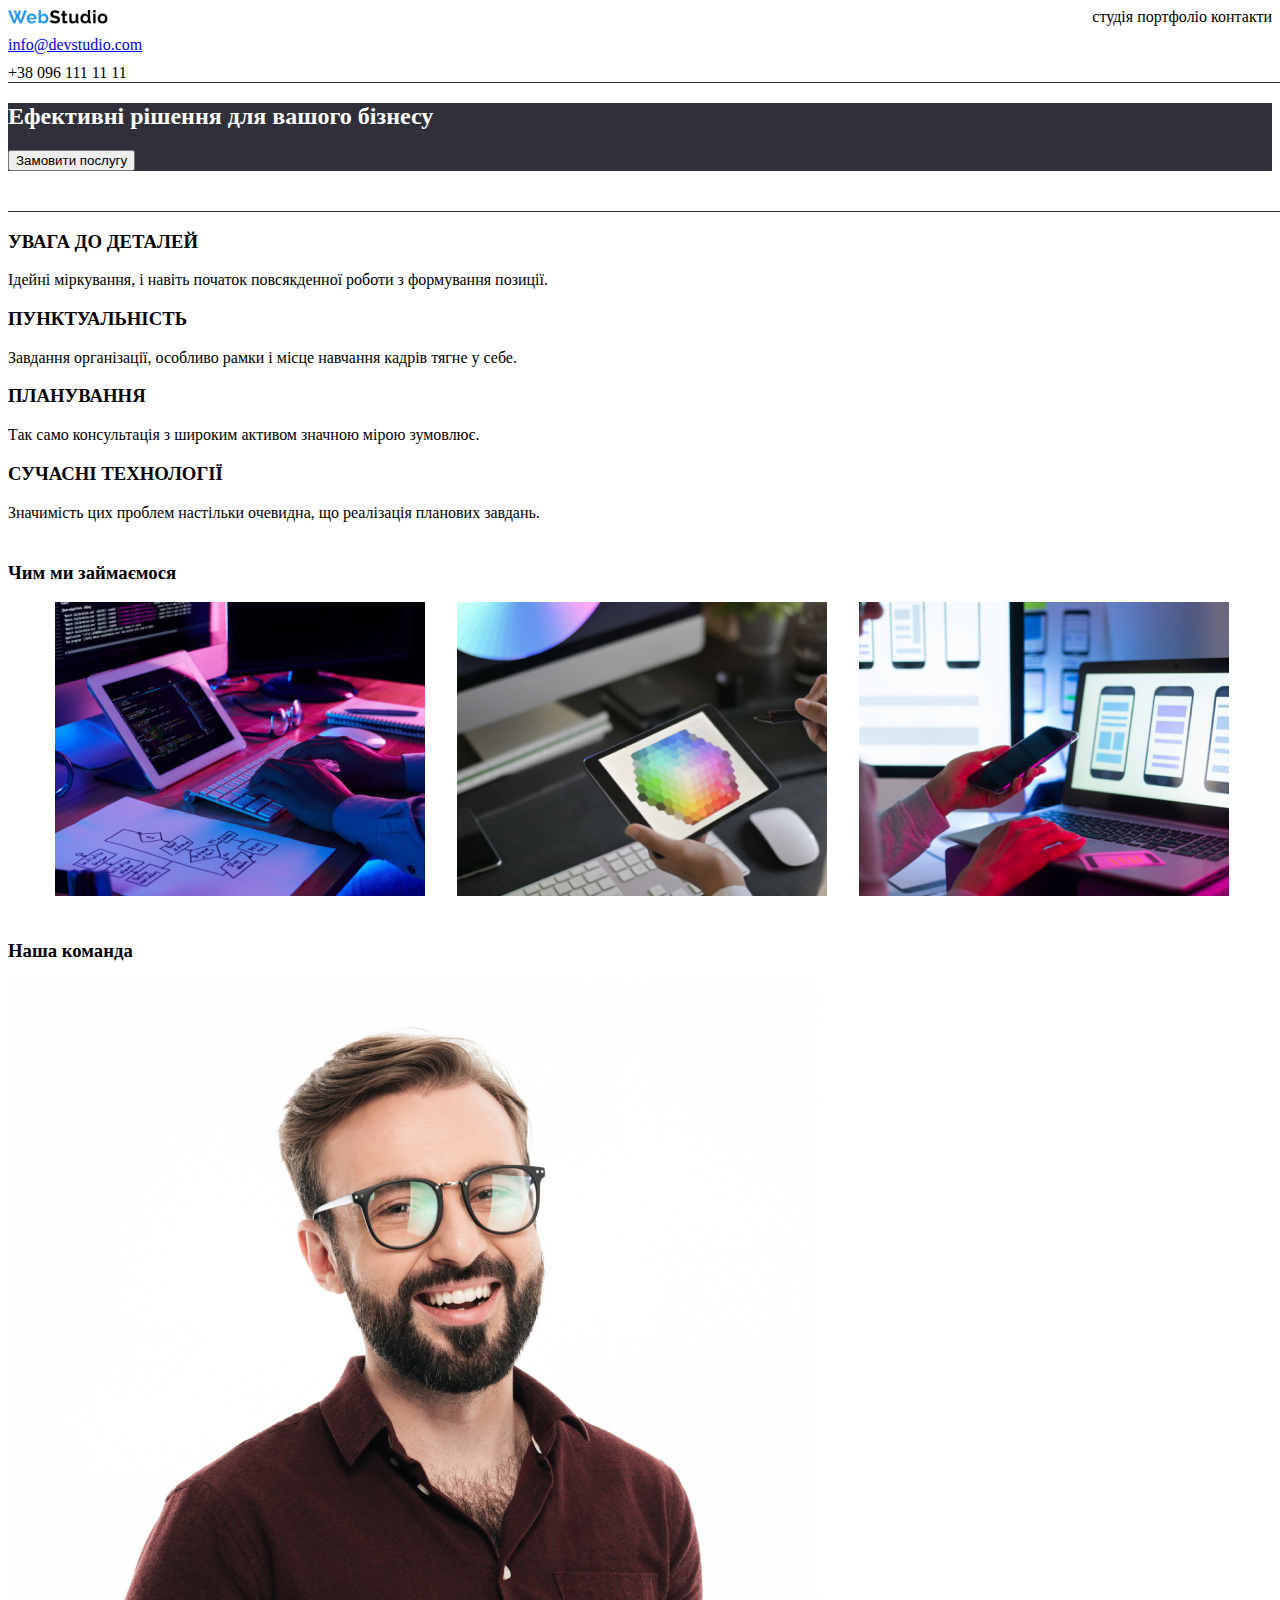
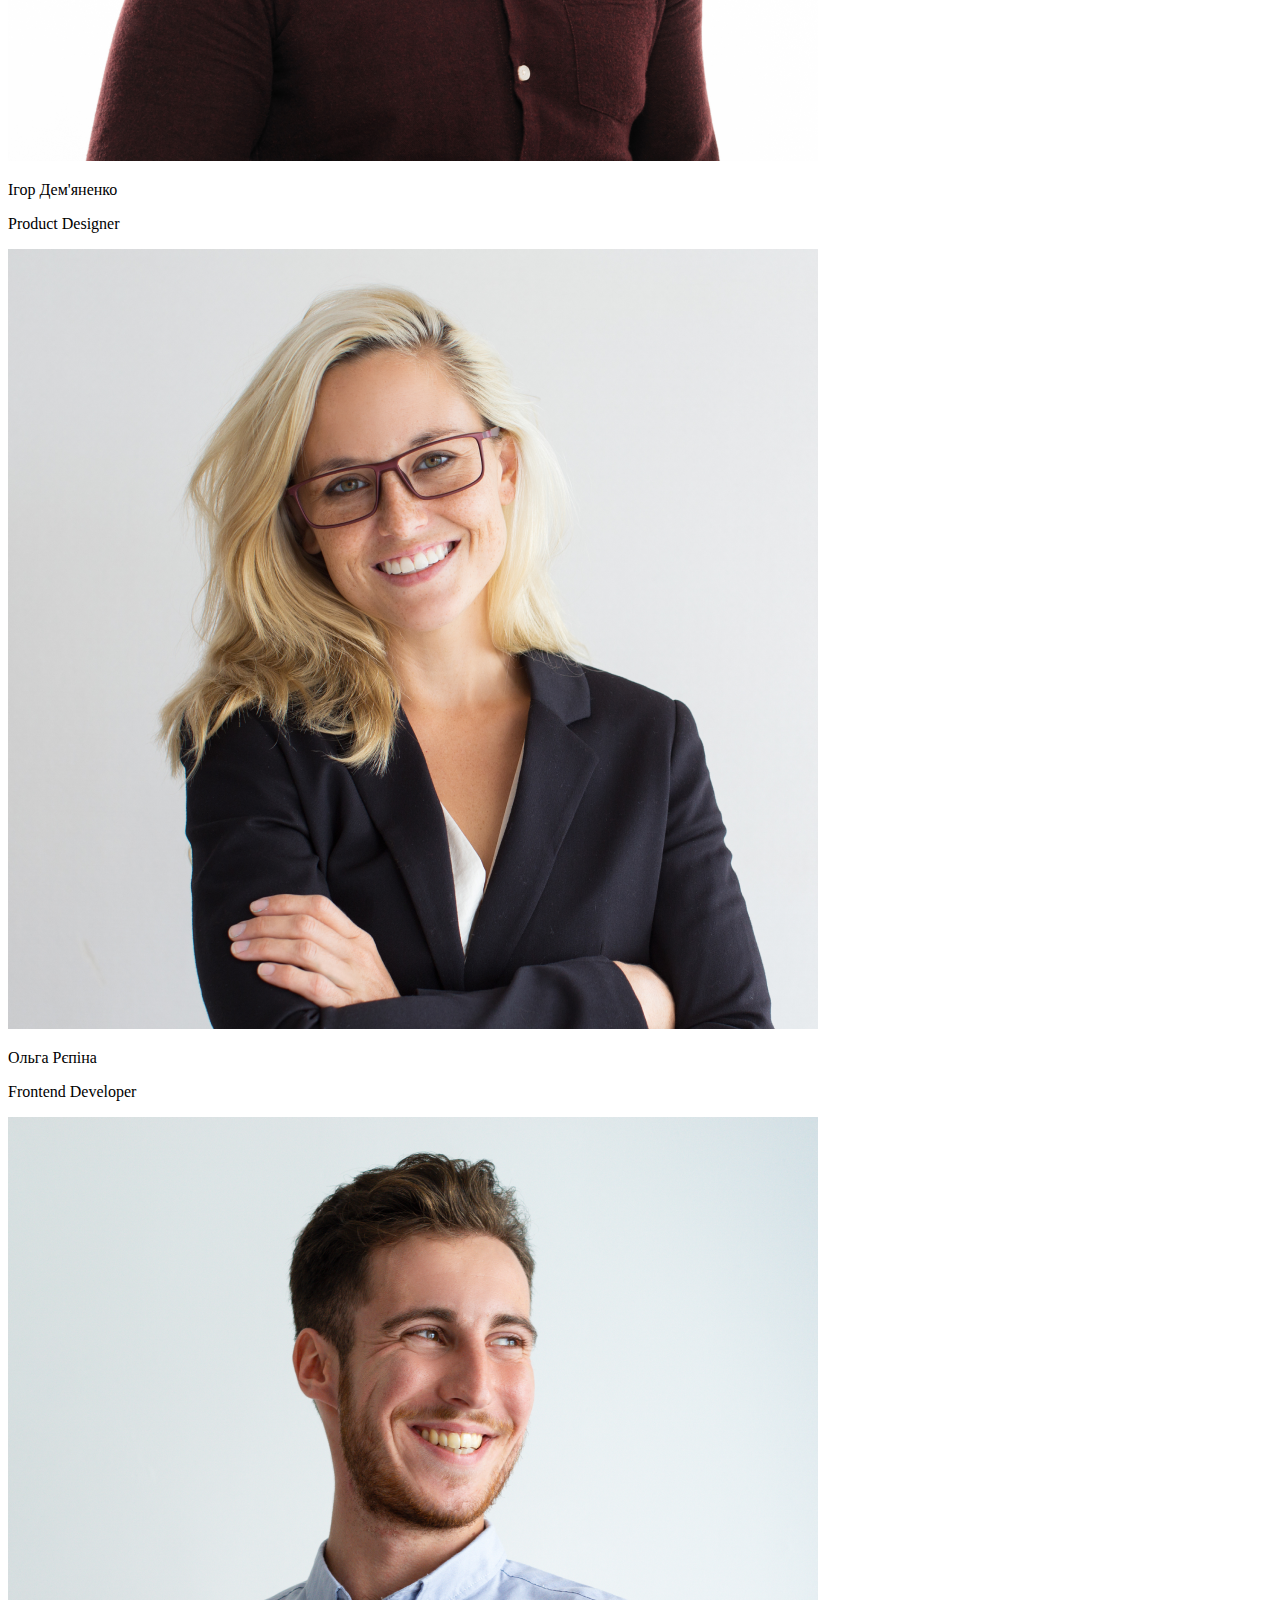
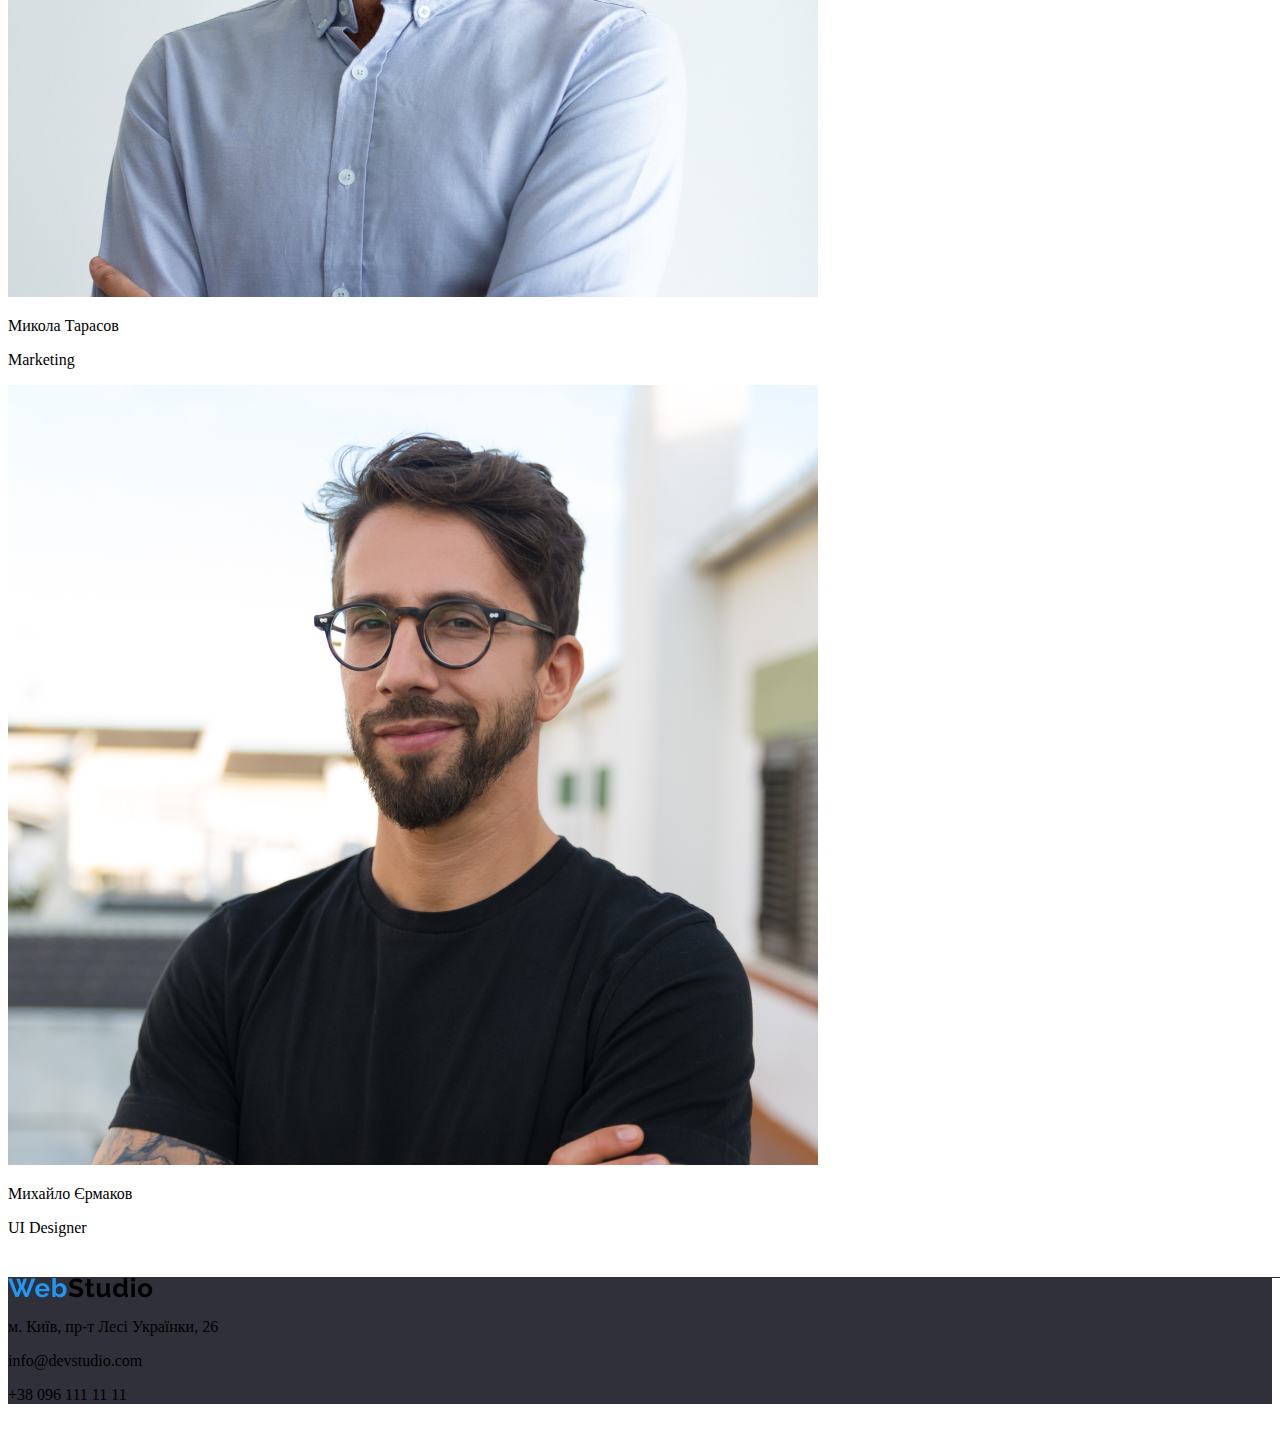
<file: index.html>
<!DOCTYPE html>
<html lang="en">
<head>
    <meta charset="UTF-8">
    <meta name="viewport" content="width=device-width, initial-scale=1.0">
    <title>Document</title>
    <link rel="stylesheet" href="style.css">
</head>
<body>
    <header>
        <div class="header">
            <img src="img/WebStudio.png" alt="WebStudio">
            <div>
                <a href="#">студія</a>
                <a href="#">портфоліо</a>
                <a href="#">контакти</a>
            </div>
        </div>
        <div class="post">
            <a href="#">info@devstudio.com</a>
        </div>
        <div class="nomer">
            +38 096 111 11 11
        </div>         
    </header>
    <main>
        <div class="border-line"></div>
            <section class="s1ect">
                <div>
                    <h2 style="color: #FFFFFF;">Ефективні рішення для вашого бізнесу</h2>
                </div>
                <div>
                    <button>Замовити послугу</button>
                </div>
            </section>
        <div class="border-line"></div>
        <section>
            <div class="Feature1">
                <div>
                    <h3>УВАГА ДО ДЕТАЛЕЙ</h3>
                    <p>Ідейні міркування, і навіть початок повсякденної роботи з формування позиції.</p>
                </div>
                <div>
                    <h3>ПУНКТУАЛЬНІСТЬ</h3>
                    <p>Завдання організації, особливо рамки і місце навчання кадрів тягне у себе.</p>
                </div>
                <div>
                    <h3>ПЛАНУВАННЯ</h3>
                    <p>Так само консультація з широким активом значною мірою зумовлює.</p>
                </div>
                <div>
                    <h3>СУЧАСНІ ТЕХНОЛОГІЇ</h3>
                    <p>Значимість цих проблем настільки очевидна, що реалізація планових завдань.</p>
                </div>
            </div>
        </section>
        <section>
            <h3>Чим ми займаємося</h3>
            <div class="container">
                <div>
                    <img src="img/img.png" alt="foto">
                </div>
                <div>
                    <img src="img/box3.png" alt="foto">
                </div>
                <div>
                    <img src="img/box2.png" alt="foto">
                </div>
            </div>
        </section>
        <section>
            <h3>Наша команда</h3>
            <div>
                <div>
                    <img src="img/img wik.png" alt="foto">
                    <p>Ігор Дем'яненко</p>
                    <p>Product Designer</p>
                </div>
                <div>
                    <img src="img/img (1).png" alt="foto">
                    <p>Ольга Рєпіна</p>
                    <p>Frontend Developer</p>
                </div>
                <div>
                    <img src="img/img (2).png" alt="foto">
                    <p>Микола Тарасов</p>
                    <p>Marketing</p>
                </div>
                <div>
                    <img src="img/img (3).png" alt="foto">
                    <p>Михайло Єрмаков</p>
                    <p>UI Designer</p>
                </div>
            </div>
        </section>
    </main>
    <footer class="s2ect">
        <div class="border-line"></div>
        <section>
            <img src="img/WebStudio.png" alt="foto">
            <div class="adres">
                <p>м. Київ, пр-т Лесі Українки, 26</p>
            </div>
            <div class="post">
                <p>info@devstudio.com</p>
            </div>
            <div class="nomer">
                <p>+38 096 111 11 11</p>
            </div>
        </section>
    </footer>
</body>
</html>
</file>
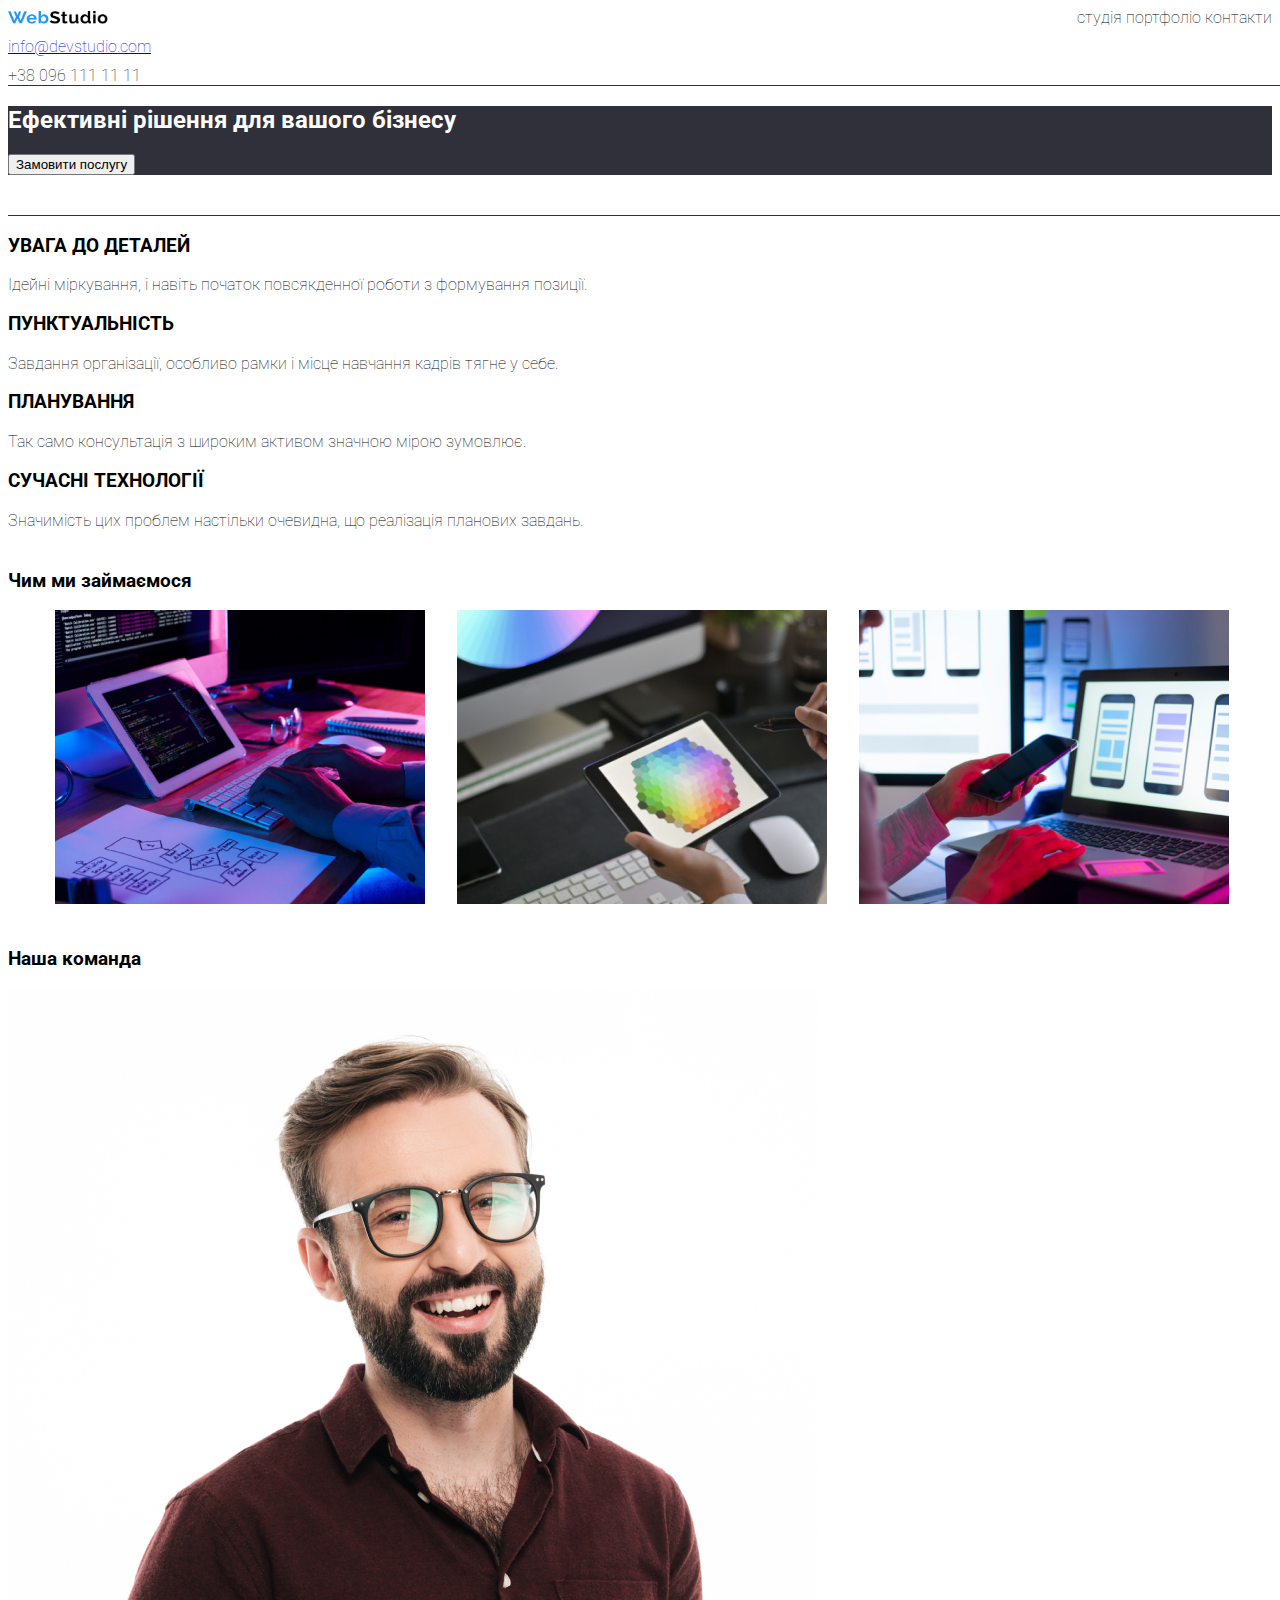
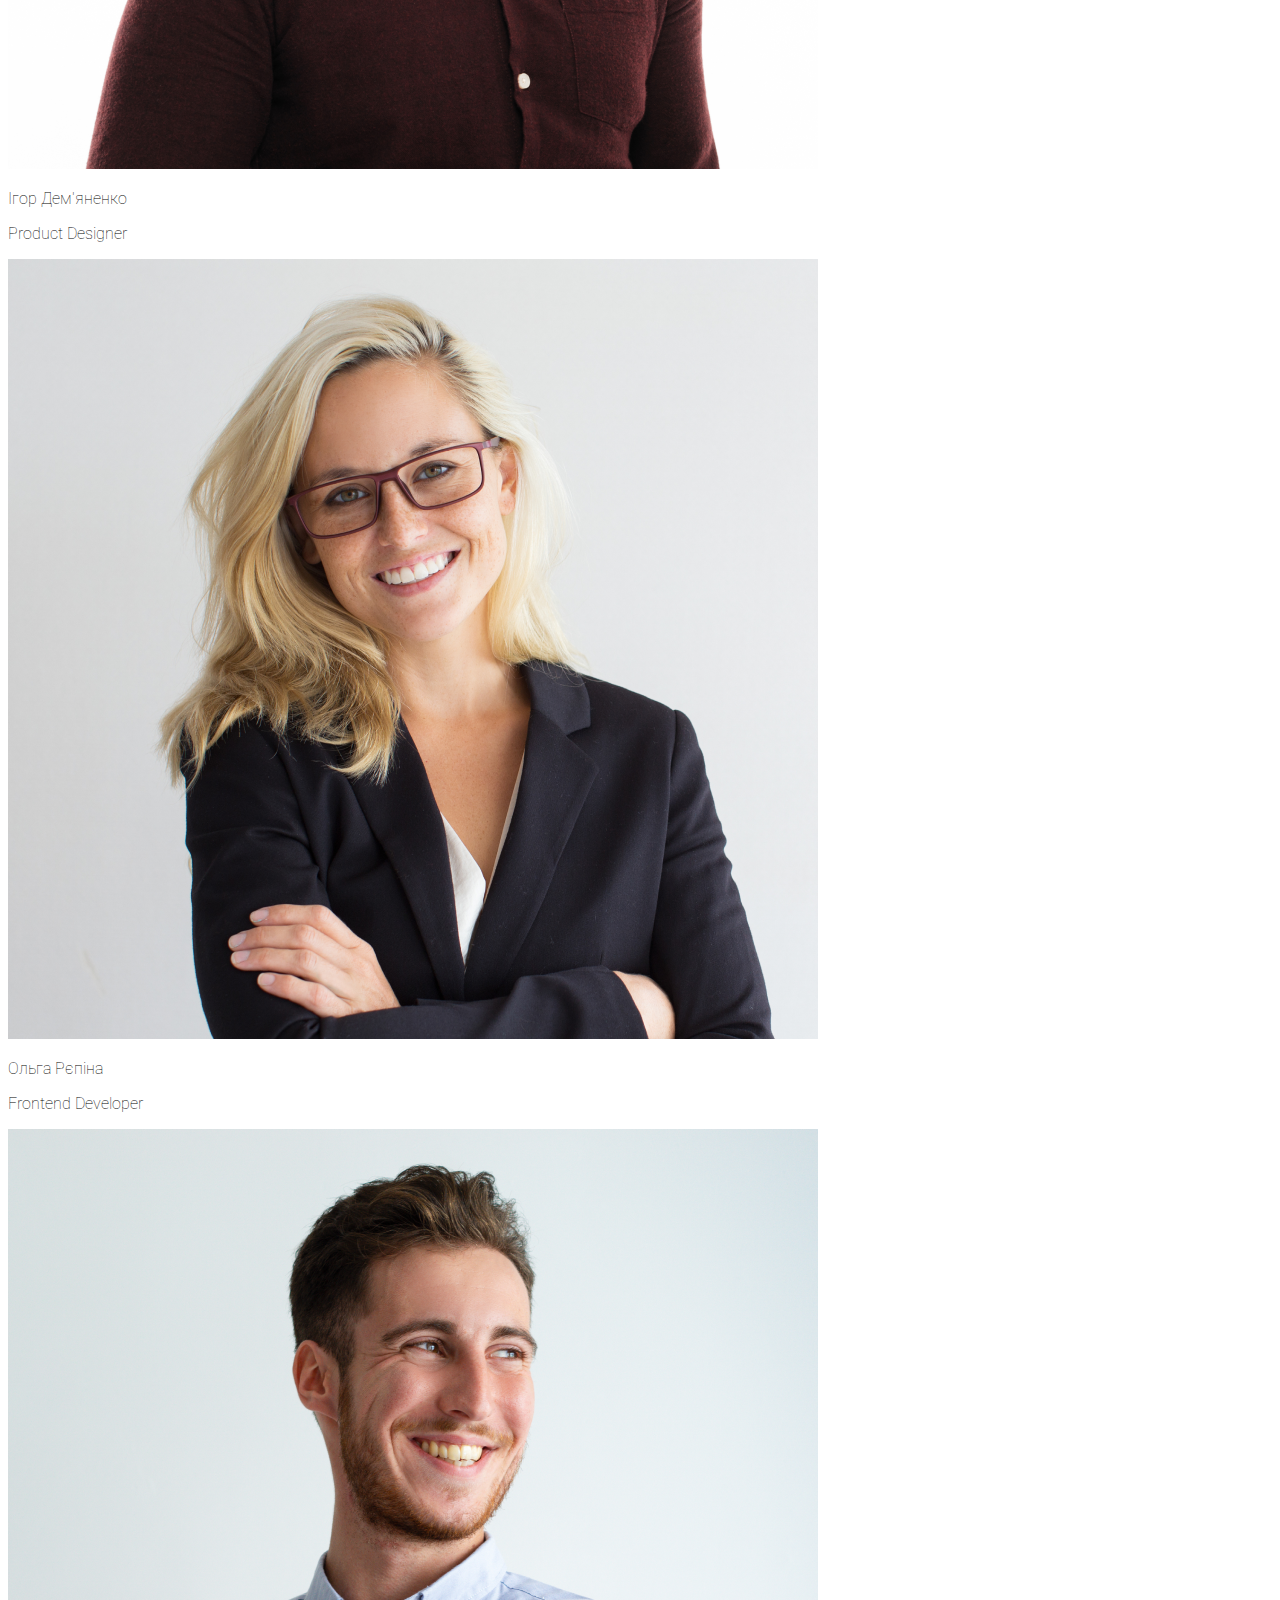
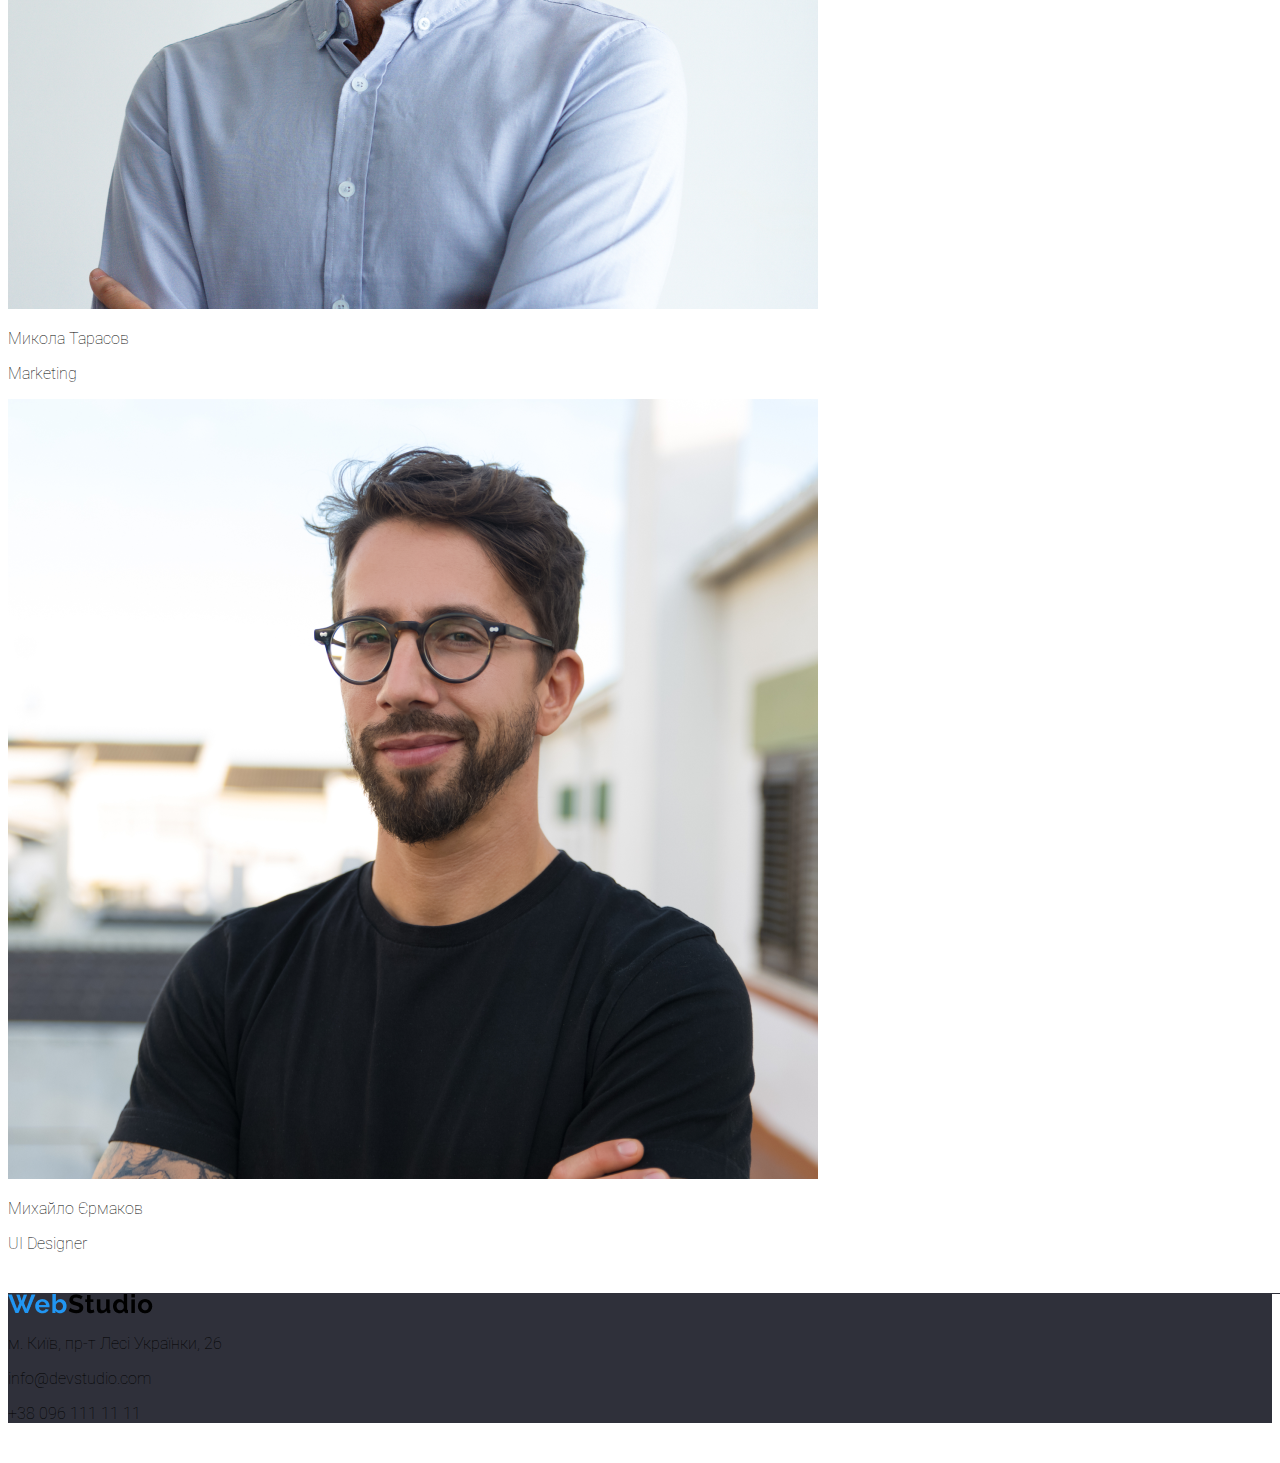
<file: 2/index.html>
<!DOCTYPE html>
<html lang="en">
<head>
    <meta charset="UTF-8">
    <meta name="viewport" content="width=device-width, initial-scale=1.0">
    <title>Document</title>
    <link rel="stylesheet" href="style.css">
    <link rel="preconnect" href="https://fonts.googleapis.com">
<link rel="preconnect" href="https://fonts.gstatic.com" crossorigin>
<link href="https://fonts.googleapis.com/css2?family=Roboto:ital,wght@0,100;0,300;0,400;0,500;0,700;0,900;1,100;1,300;1,400;1,500;1,700;1,900&display=swap" rel="stylesheet">
</head>
<body>
    <header>
        <div class="header">
            <img src="img/WebStudio.png" alt="WebStudio">
            <div>
                <a href="#">студія</a>
                <a href="#">портфоліо</a>
                <a href="#">контакти</a>
            </div>
        </div>
        <div class="post">
            <a href="#">info@devstudio.com</a>
        </div>
        <div class="nomer">
            +38 096 111 11 11
        </div>         
    </header>
    <main>
        <div class="border-line"></div>
            <section class="s1ect">
                <div>
                    <h2 style="color: #FFFFFF;">Ефективні рішення для вашого бізнесу</h2>
                </div>
                <div>
                    <button>Замовити послугу</button>
                </div>
            </section>
        <div class="border-line"></div>
        <section>
            <div class="Feature1">
                <div>
                    <h3>УВАГА ДО ДЕТАЛЕЙ</h3>
                    <p>Ідейні міркування, і навіть початок повсякденної роботи з формування позиції.</p>
                </div>
                <div>
                    <h3>ПУНКТУАЛЬНІСТЬ</h3>
                    <p>Завдання організації, особливо рамки і місце навчання кадрів тягне у себе.</p>
                </div>
                <div>
                    <h3>ПЛАНУВАННЯ</h3>
                    <p>Так само консультація з широким активом значною мірою зумовлює.</p>
                </div>
                <div>
                    <h3>СУЧАСНІ ТЕХНОЛОГІЇ</h3>
                    <p>Значимість цих проблем настільки очевидна, що реалізація планових завдань.</p>
                </div>
            </div>
        </section>
        <section>
            <h3>Чим ми займаємося</h3>
            <div class="container">
                <div>
                    <img src="img/img.png" alt="foto">
                </div>
                <div>
                    <img src="img/box3.png" alt="foto">
                </div>
                <div>
                    <img src="img/box2.png" alt="foto">
                </div>
            </div>
        </section>
        <section>
            <h3>Наша команда</h3>
            <div>
                <div>
                    <img src="img/img wik.png" alt="foto">
                    <p>Ігор Дем'яненко</p>
                    <p>Product Designer</p>
                </div>
                <div>
                    <img src="img/img (1).png" alt="foto">
                    <p>Ольга Рєпіна</p>
                    <p>Frontend Developer</p>
                </div>
                <div>
                    <img src="img/img (2).png" alt="foto">
                    <p>Микола Тарасов</p>
                    <p>Marketing</p>
                </div>
                <div>
                    <img src="img/img (3).png" alt="foto">
                    <p>Михайло Єрмаков</p>
                    <p>UI Designer</p>
                </div>
            </div>
        </section>
    </main>
    <footer class="s2ect">
        <div class="border-line"></div>
        <section>
            <img src="img/WebStudio.png" alt="foto">
            <div class="adres">
                <p>м. Київ, пр-т Лесі Українки, 26</p>
            </div>
            <div class="post">
                <p>info@devstudio.com</p>
            </div>
            <div class="nomer">
                <p>+38 096 111 11 11</p>
            </div>
        </section>
    </footer>
</body>
</html>
</file>
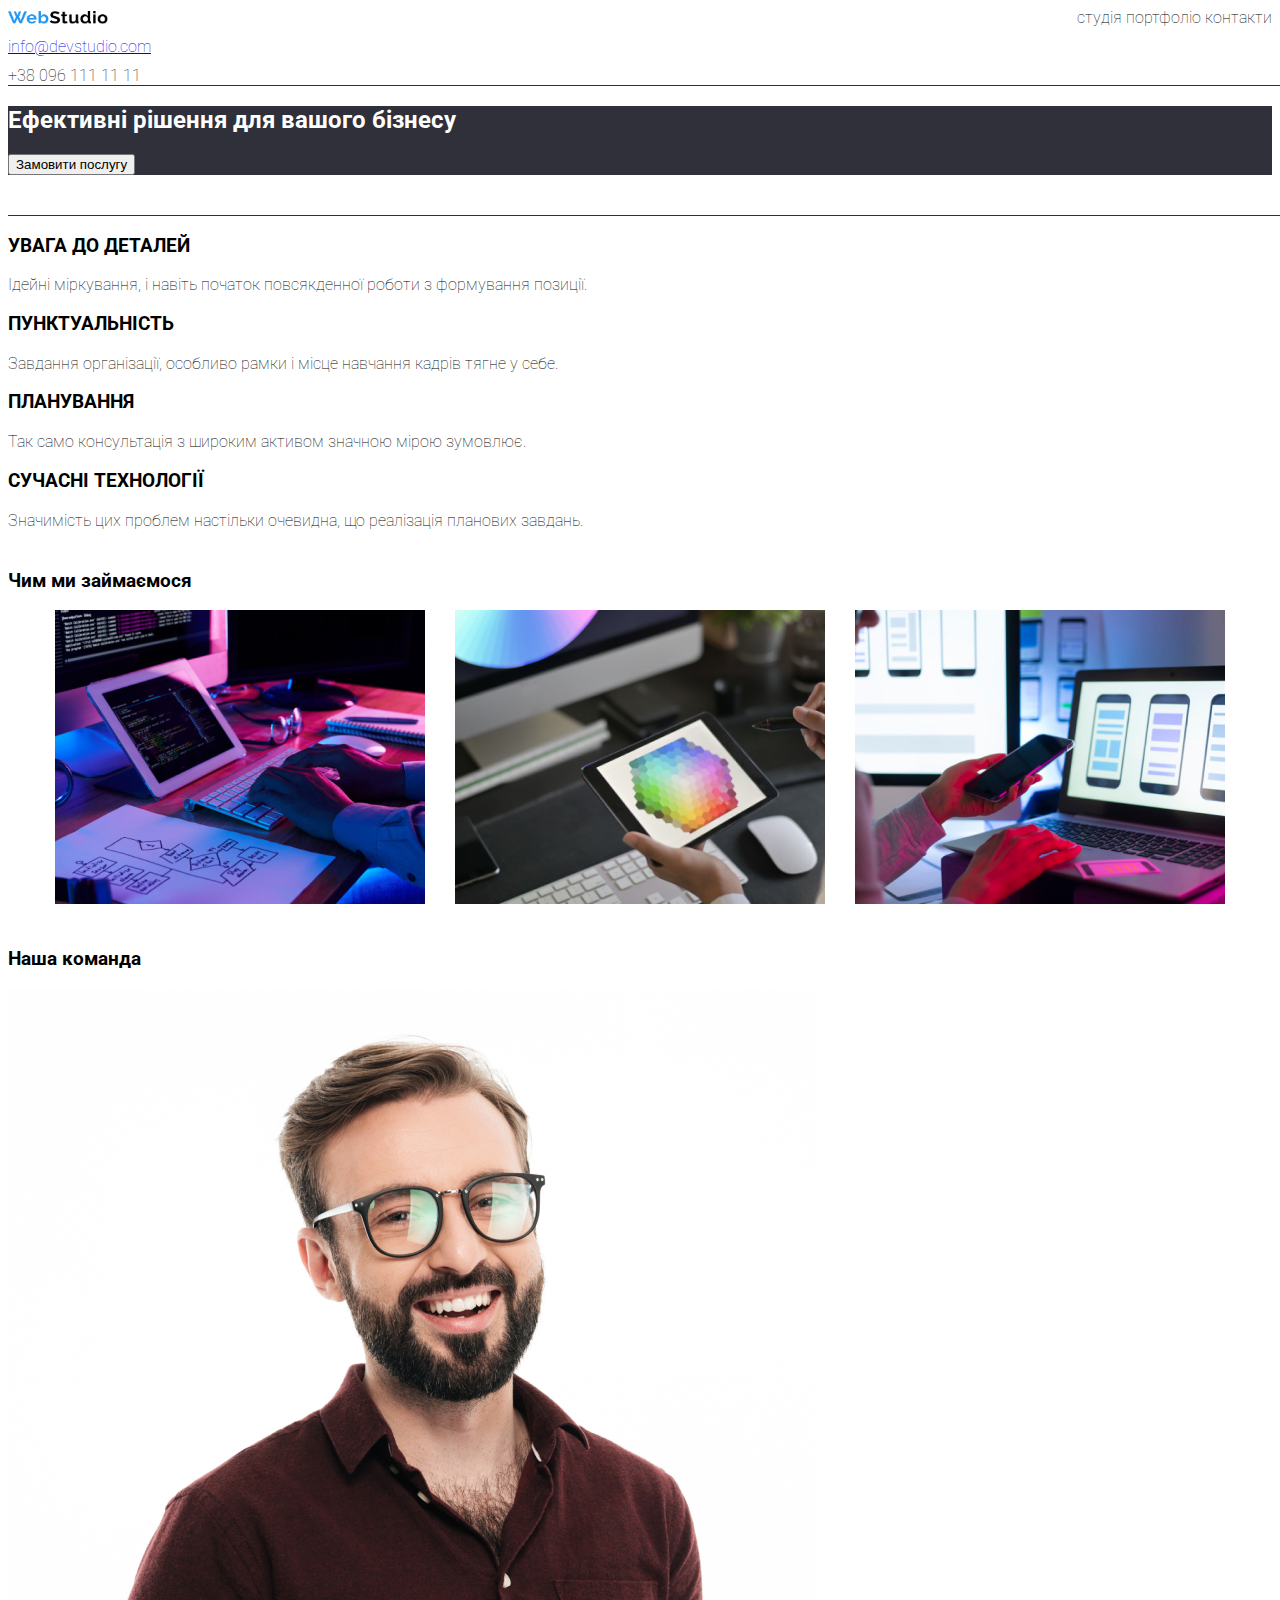
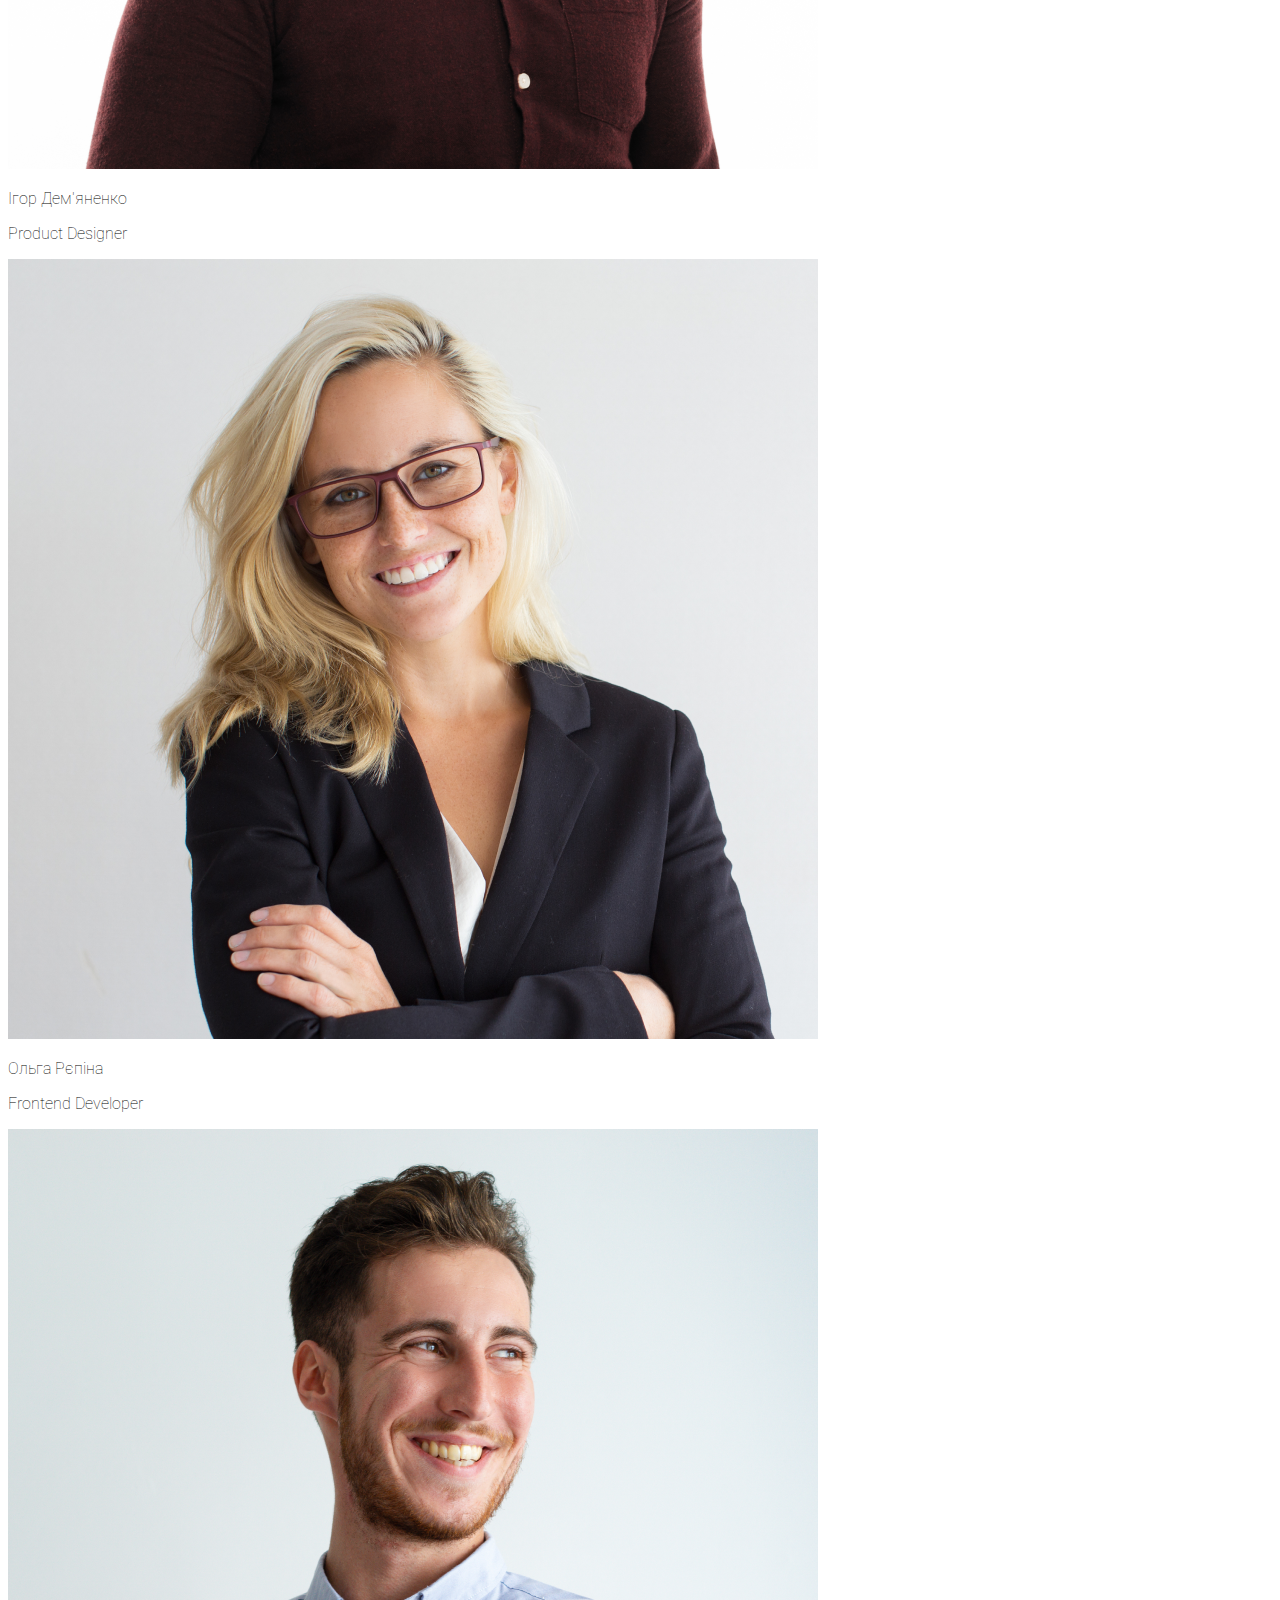
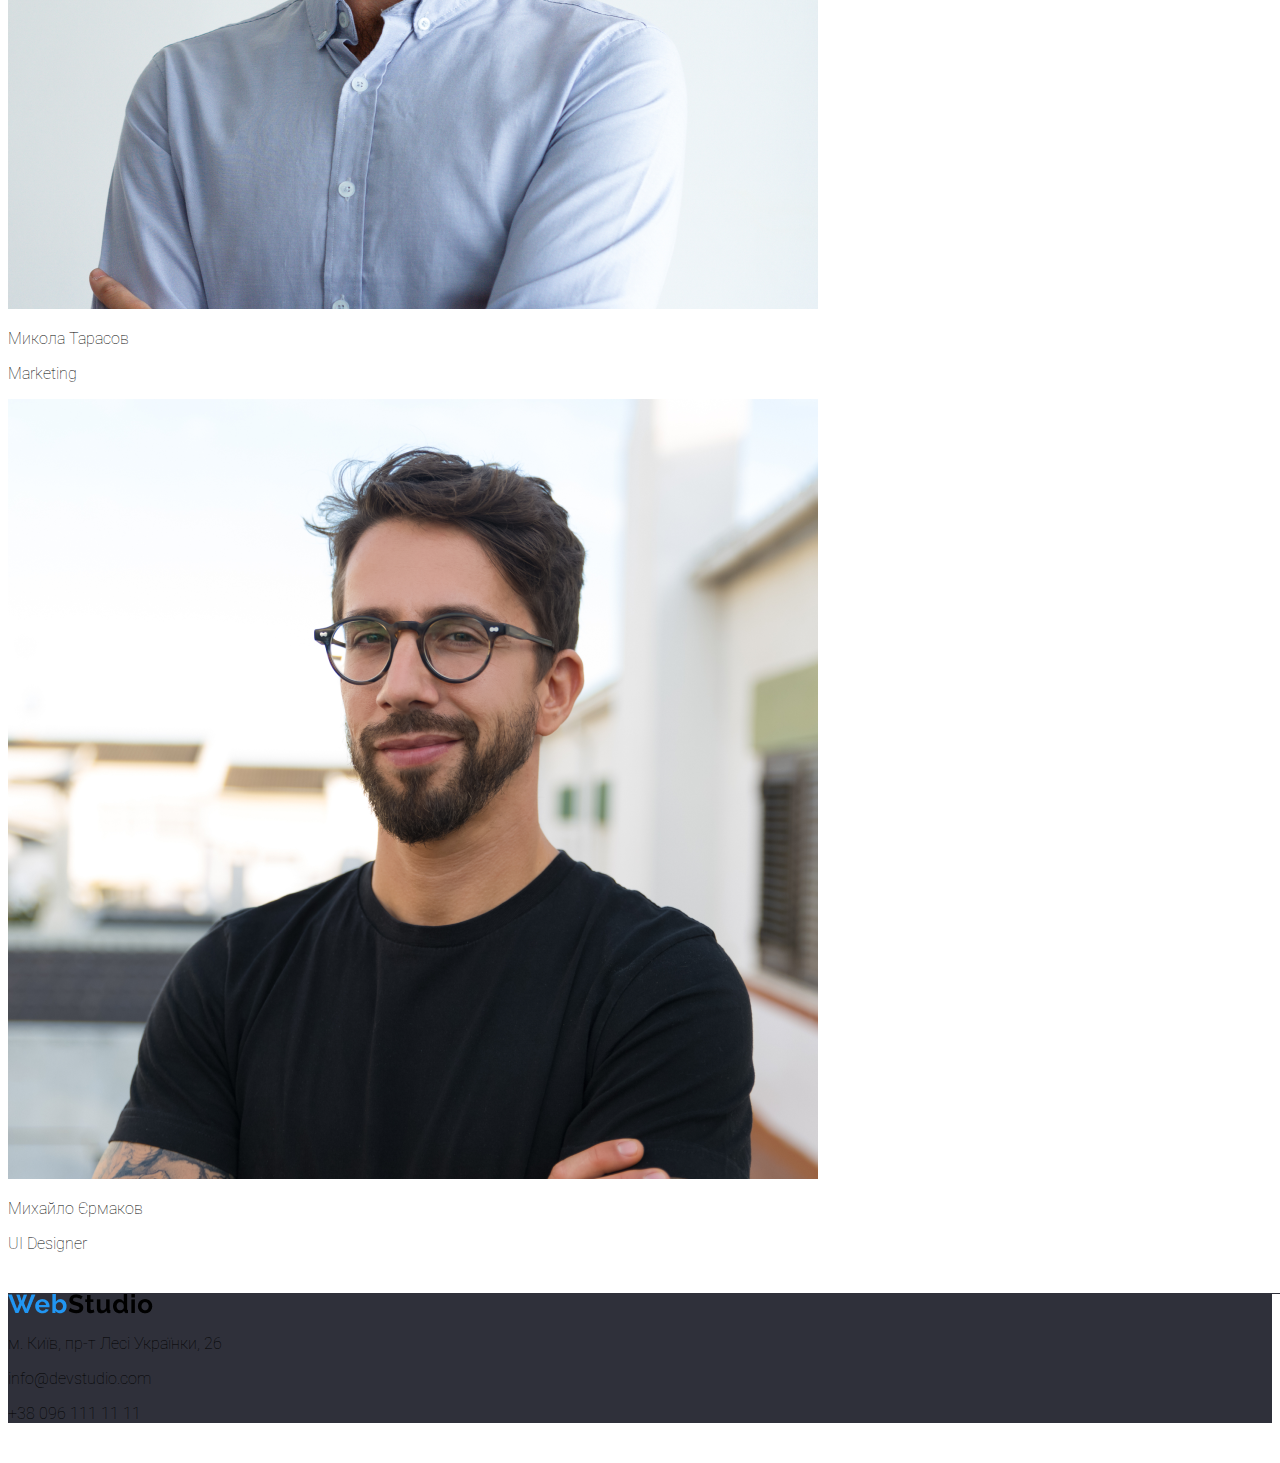
<file: 3/index.html>
<!DOCTYPE html>
<html lang="en">
<head>
    <meta charset="UTF-8">
    <meta name="viewport" content="width=device-width, initial-scale=1.0">
    <title>Document</title>
    <link rel="stylesheet" href="style.css">
    <link rel="preconnect" href="https://fonts.googleapis.com">
<link rel="preconnect" href="https://fonts.gstatic.com" crossorigin>
<link href="https://fonts.googleapis.com/css2?family=Roboto:ital,wght@0,100;0,300;0,400;0,500;0,700;0,900;1,100;1,300;1,400;1,500;1,700;1,900&display=swap" rel="stylesheet">
</head>
<body>
    <header>
        <div class="header">
            <img src="img/WebStudio.png" alt="WebStudio">
            <div class="header_navigation--item">
                <a href="#">студія</a>
                <a href="#">портфоліо</a>
                <a href="#">контакти</a>
            </div>
        </div>
        <div class="header-post">
            <a href="#">info@devstudio.com</a>
        </div>
        <div class="header-nomer">
            +38 096 111 11 11
        </div>         
    </header>
    <main>
        <div class="border-line"></div>
            <section class="s1ect">
                <div>
                    <h2 style="color: #FFFFFF;">Ефективні рішення для вашого бізнесу</h2>
                </div>
                <div>
                    <button class="btn1">Замовити послугу</button>
                </div>
            </section>
        <div class="border-line"></div>
        <section>
            <div class="Feature1">
                <div class="main_card--firsttext">
                    <h3>УВАГА ДО ДЕТАЛЕЙ</h3>
                    <p>Ідейні міркування, і навіть початок повсякденної роботи з формування позиції.</p>
                </div>
                <div class="main_card--firsttext">
                    <h3>ПУНКТУАЛЬНІСТЬ</h3>
                    <p>Завдання організації, особливо рамки і місце навчання кадрів тягне у себе.</p>
                </div>
                <div class="main_card--firsttext">
                    <h3>ПЛАНУВАННЯ</h3>
                    <p>Так само консультація з широким активом значною мірою зумовлює.</p>
                </div>
                <div class="main_card--firsttext">
                    <h3>СУЧАСНІ ТЕХНОЛОГІЇ</h3>
                    <p>Значимість цих проблем настільки очевидна, що реалізація планових завдань.</p>
                </div>
            </div>
        </section>
        <section>
            <h3>Чим ми займаємося</h3>
            <div class="main_card">
                <div class="card">
                    <img src="img/img.png" alt="foto">
                </div>
                <div class="card">
                    <img src="img/box3.png" alt="foto">
                </div>
                <div class="card">
                    <img src="img/box2.png" alt="foto">
                </div>
            </div>
        </section>
        <section>
            <h3>Наша команда</h3>
            <div class="main_card--team">
                <div class="card--team">
                    <img src="img/img wik.png" alt="foto">
                    <p>Ігор Дем'яненко</p>
                    <p>Product Designer</p>
                </div>
                <div class="card--team">
                    <img src="img/img (1).png" alt="foto">
                    <p>Ольга Рєпіна</p>
                    <p>Frontend Developer</p>
                </div>
                <div class="card--team">
                    <img src="img/img (2).png" alt="foto">
                    <p>Микола Тарасов</p>
                    <p>Marketing</p>
                </div>
                <div class="card--team">
                    <img src="img/img (3).png" alt="foto">
                    <p>Михайло Єрмаков</p>
                    <p>UI Designer</p>
                </div>
            </div>
        </section>
    </main>
    <footer class="s2ect">
        <div class="border-line"></div>
        <section>
            <img src="img/WebStudio.png" alt="foto">
            <div class="footer-adres">
                <p>м. Київ, пр-т Лесі Українки, 26</p>
            </div>
            <div class="footer-post">
                <p>info@devstudio.com</p>
            </div>
            <div class="footer-nomer">
                <p>+38 096 111 11 11</p>
            </div>
        </section>
    </footer>
</body>
</html>
</file>
<file: style.css>
.header {
    display: flex;
    justify-content: space-between;
    align-items: center;
}

.border-line {
    width: 1600px;
    height: 1px;
    background-color: #2F303A;
}

.header img {
    width: 100px;
    height: auto;
    margin-right: 20px;
}

.header a {
    text-decoration: none;
    color: black;
}

.adres {
    margin-top: 10px;
}

.post {
    margin-top: 10px;
}

.nomer {
    margin-top: 10px;
}

section {
    margin-bottom: 40px;
}

.container{
    display: flex;
    justify-content: space-between;
    max-width: 1170px;
    margin: 0 auto;
}

.container img {
    width: 370px;
    height: 294px;
    gap: 0px;
    opacity: 0px;
}

.container div {
    width: 366px;
    height: auto;
    gap: 0px;
    opacity: 0px;
}

.s1ect {
    background: #2F303A;
}

.s2ect {
    background: #2F303A;
}
</file>
<file: 2/style.css>
body {
    font-family: "Roboto", sans-serif;
    font-weight: 100;
    font-style: normal;
}

.header {
    display: flex;
    justify-content: space-between;
    align-items: center;
}

.border-line {
    width: 1600px;
    height: 1px;
    background-color: #2F303A;
}

.header img {
    width: 100px;
    height: auto;
    margin-right: 20px;
}

.header a {
    text-decoration: none;
    color: black;
}

.adres {
    margin-top: 10px;
}

.post {
    margin-top: 10px;
}

.nomer {
    margin-top: 10px;
}

section {
    margin-bottom: 40px;
}

.container{
    display: flex;
    justify-content: space-between;
    max-width: 1170px;
    margin: 0 auto;
}

.container img {
    width: 370px;
    height: 294px;
    gap: 0px;
    opacity: 0px;
}

.container div {
    width: 366px;
    height: auto;
    gap: 0px;
    opacity: 0px;
}

.s1ect {
    background: #2F303A;
}

.s2ect {
    background: #2F303A;
}
</file>
<file: 3/style.css>
body {
    font-family: "Roboto", sans-serif;
    font-weight: 100;
    font-style: normal;
}

.header {
    display: flex;
    justify-content: space-between;
    align-items: center;
}

.border-line {
    width: 1600px;
    height: 1px;
    background-color: #2F303A;
}

.header img {
    width: 100px;
    height: auto;
    margin-right: 20px;
}

.header a {
    text-decoration: none;
    color: black;
}

.header-adres {
    margin-top: 10px;
}

.header-post {
    margin-top: 10px;
}

.header-nomer {
    margin-top: 10px;
}

.footer-adres {
    margin-top: 10px;
}

.footer-post {
    margin-top: 10px;
}

.footer-nomer {
    margin-top: 10px;
}

section {
    margin-bottom: 40px;
}

.main_card {
    display: flex;
    justify-content: space-between;
    max-width: 1170px;
    margin: 0 auto;
}

.main_card img {
    width: 370px;
    height: 294px;
    gap: 0px;
    opacity: 0px;
}

.card--team {
    width: 366px;
    height: auto;
    gap: 0px;
    opacity: 0px;
}

.s1ect {
    background: #2F303A;
}

.s2ect {
    background: #2F303A;
}
</file>
